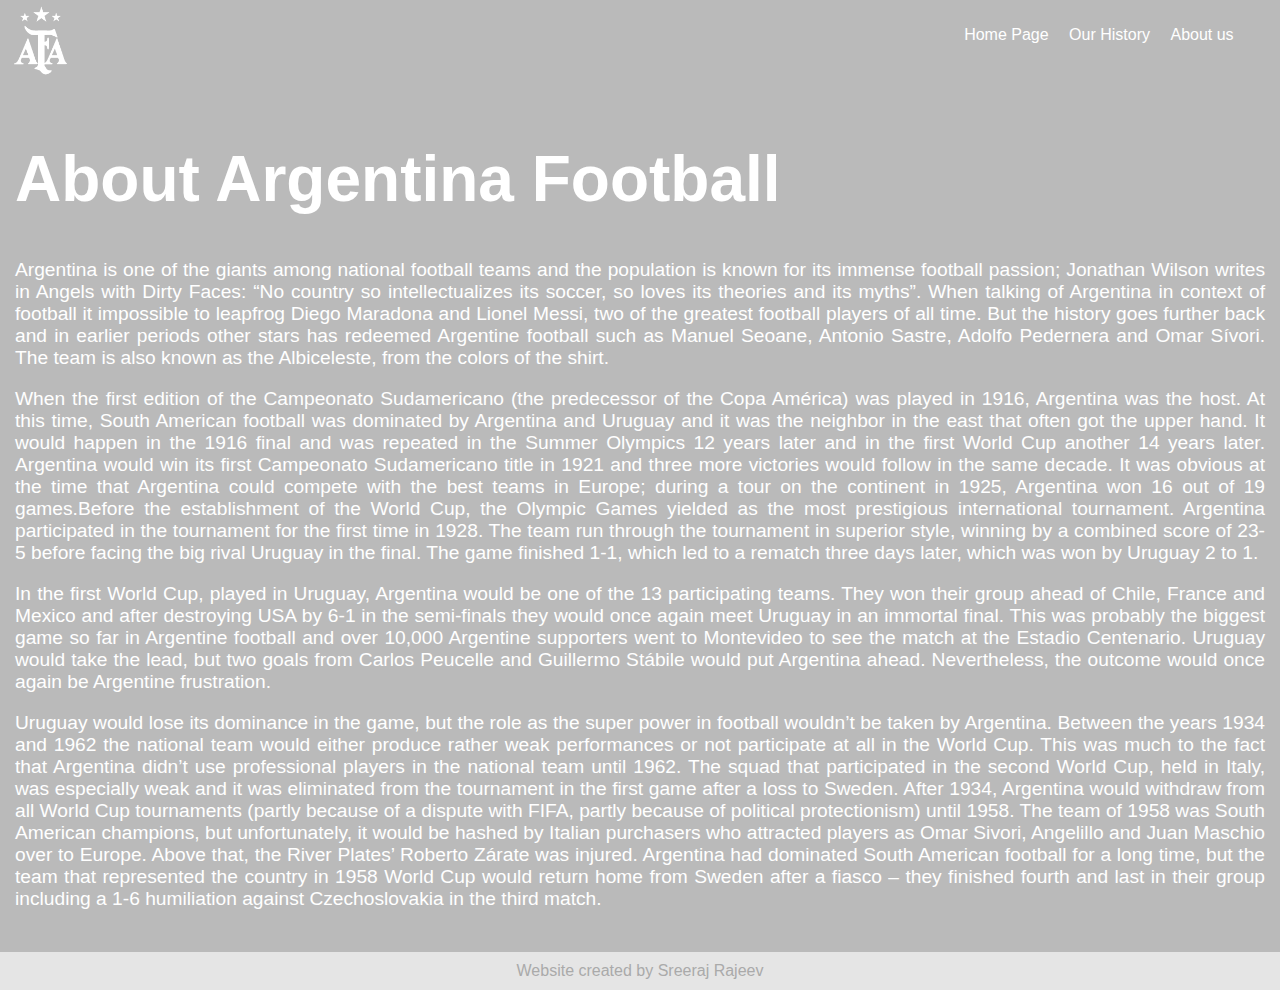
<file: about.html>
<!DOCTYPE html>
<html>
<head>
<meta name="viewport" content="width=device-width, initial-scale=1.0">
<!-- CSS STYLE SHEET -->
<link rel="stylesheet" href="styles.css">
<!-- CUSTOM STYLING FOR selection LIST SCREEN -->
<style>
    body {
      box-shadow: inset 0 0 0 1000px rgba(22, 21, 21, 0.294);
      background-image: url('https://www.afa.com.ar/upload/ads/front/lpfweb.jpg');
      background-position: right top;
    }
</style>
</head>

<body>
<!-- APPBAR -->
<div id="appbar">
    <img src="assets/afa_logo.png" alt="AFA Logo" width="80" height="80">
     <!-- DRAWER ROUTE NAVIGATION BUTTONS -->
     <div class="menu">
        <a class="drawer_button_home" href="index.html">Home Page</a>
        <a class="drawer_button_selection" href="selection.html">Our History</a>
        <a class="drawer_button_history" href="about.html">About us</a>
    </div>
  </div>

  <div class="contents">
    <h1>About Argentina Football</h1>
    <p>Argentina is one of the giants among national football teams and the population is known for its immense football passion; Jonathan Wilson writes in Angels with Dirty Faces: “No country so intellectualizes its soccer, so loves its theories and its myths”. When talking of Argentina in context of football it impossible to leapfrog Diego Maradona and Lionel Messi, two of the greatest football players of all time. But the history goes further back and in earlier periods other stars has redeemed Argentine football such as Manuel Seoane, Antonio Sastre, Adolfo Pedernera and Omar Sívori. The team is also known as the Albiceleste, from the colors of the shirt.</p>
    <p>When the first edition of the Campeonato Sudamericano (the predecessor of the Copa América) was played in 1916, Argentina was the host. At this time, South American football was dominated by Argentina and Uruguay and it was the neighbor in the east that often got the upper hand. It would happen in the 1916 final and was repeated in the Summer Olympics 12 years later and in the first World Cup another 14 years later. Argentina would win its first Campeonato Sudamericano title in 1921 and three more victories would follow in the same decade. It was obvious at the time that Argentina could compete with the best teams in Europe; during a tour on the continent in 1925, Argentina won 16 out of 19 games.Before the establishment of the World Cup, the Olympic Games yielded as the most prestigious international tournament. Argentina participated in the tournament for the first time in 1928. The team run through the tournament in superior style, winning by a combined score of 23-5 before facing the big rival Uruguay in the final. The game finished 1-1, which led to a rematch three days later, which was won by Uruguay 2 to 1. </p>      
    <p>In the first World Cup, played in Uruguay, Argentina would be one of the 13 participating teams. They won their group ahead of Chile, France and Mexico and after destroying USA by 6-1 in the semi-finals they would once again meet Uruguay in an immortal final. This was probably the biggest game so far in Argentine football and over 10,000 Argentine supporters went to Montevideo to see the match at the Estadio Centenario. Uruguay would take the lead, but two goals from Carlos Peucelle and Guillermo Stábile would put Argentina ahead. Nevertheless, the outcome would once again be Argentine frustration.</p>      
    <p>Uruguay would lose its dominance in the game, but the role as the super power in football wouldn’t be taken by Argentina. Between the years 1934 and 1962 the national team would either produce rather weak performances or not participate at all in the World Cup. This was much to the fact that Argentina didn’t use professional players in the national team until 1962. The squad that participated in the second World Cup, held in Italy, was especially weak and it was eliminated from the tournament in the first game after a loss to Sweden. After 1934, Argentina would withdraw from all World Cup tournaments (partly because of a dispute with FIFA, partly because of political protectionism) until 1958. The team of 1958 was South American champions, but unfortunately, it would be hashed by Italian purchasers who attracted players as Omar Sivori, Angelillo and Juan Maschio over to Europe. Above that, the River Plates’ Roberto Zárate was injured. Argentina had dominated South American football for a long time, but the team that represented the country in 1958 World Cup would return home from Sweden after a fiasco – they finished fourth and last in their group including a 1-6 humiliation against Czechoslovakia in the third match.</p>      
  </div>

<!-- BOTTOM BAR -->
<div id="bottom_bar">Website created by Sreeraj Rajeev</div>

</body>
</html>
</file>
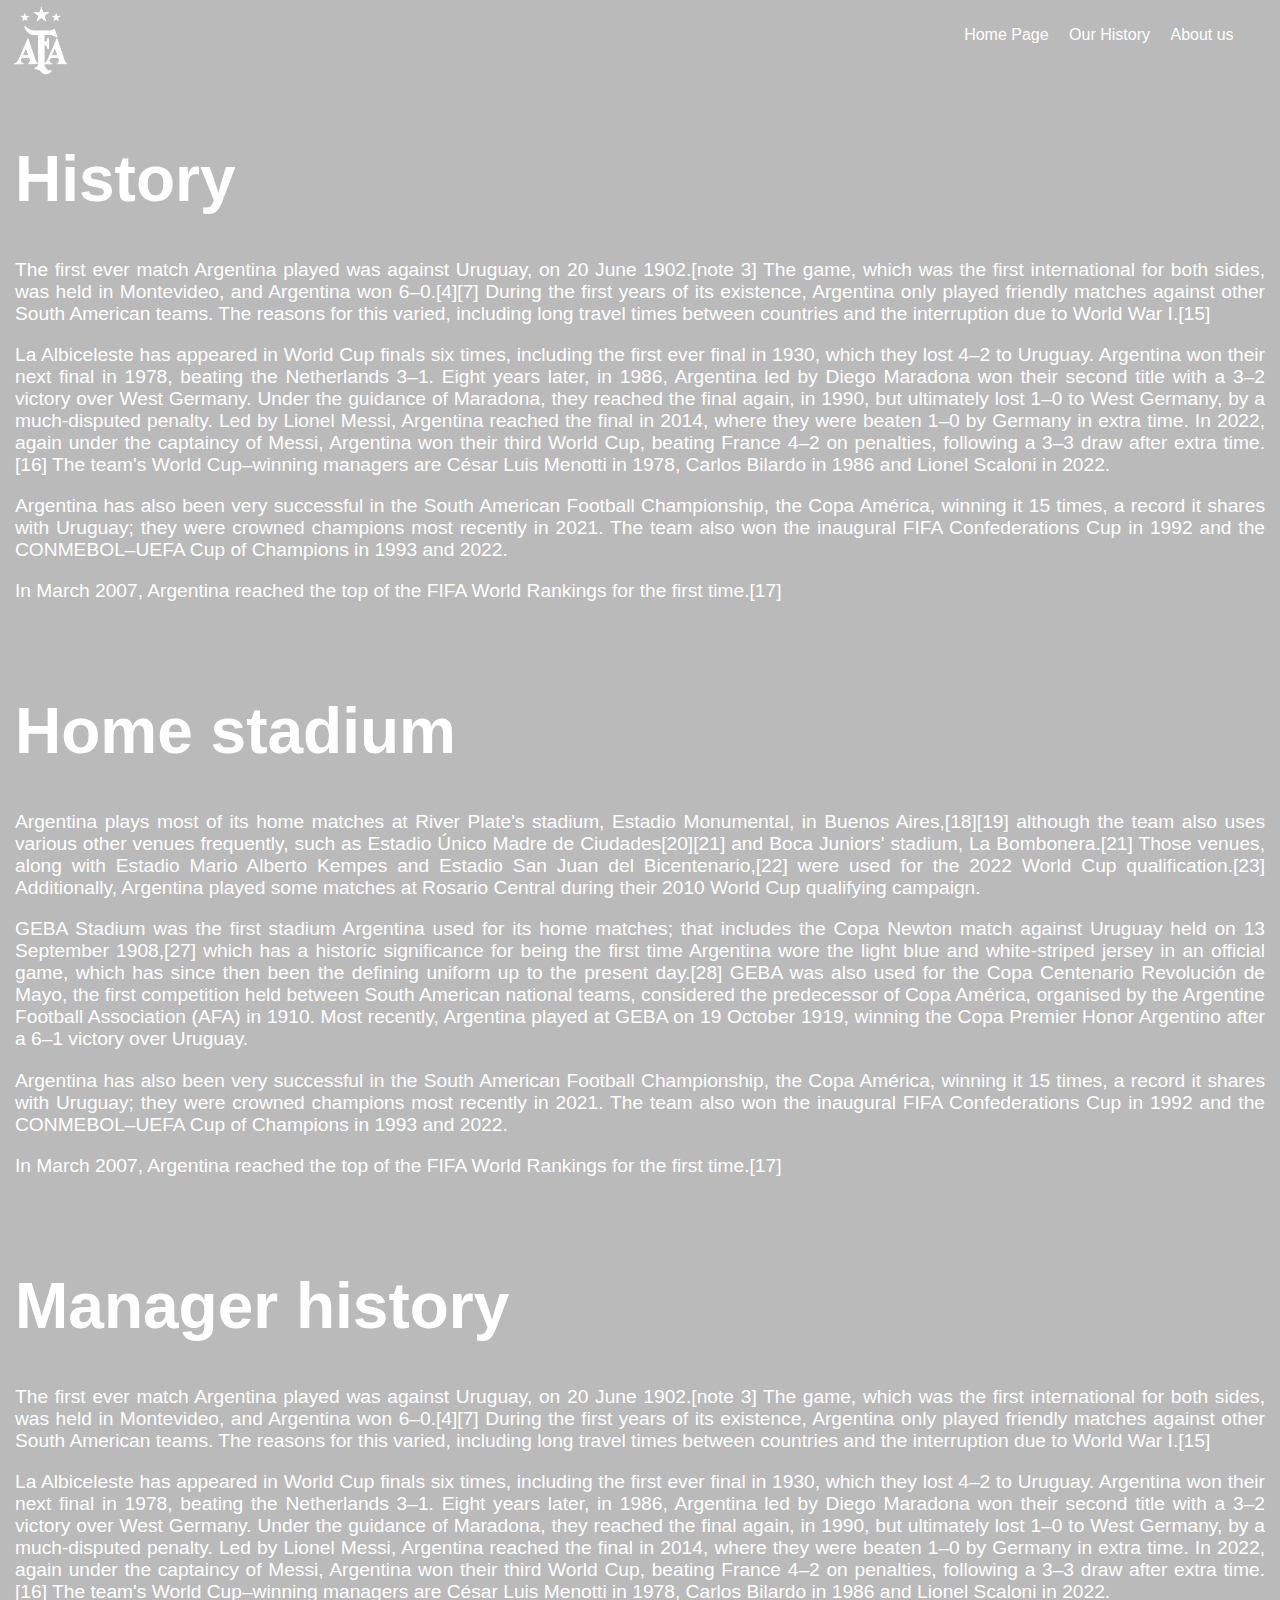
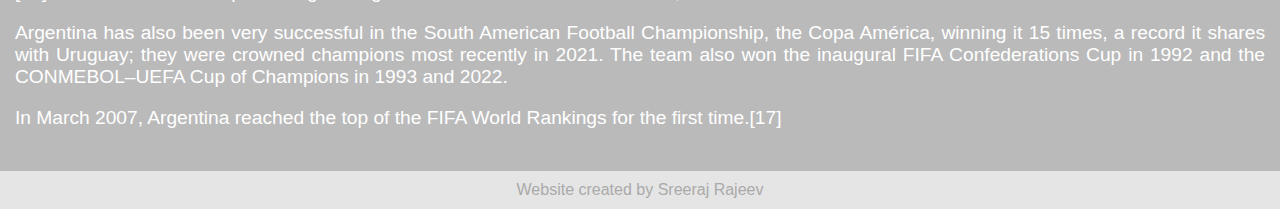
<file: selection.html>
<!DOCTYPE html>
<html>
<head>
<meta name="viewport" content="width=device-width, initial-scale=1.0">
<!-- CSS STYLE SHEET -->
<link rel="stylesheet" href="styles.css">
<!-- CUSTOM STYLING FOR selection LIST SCREEN -->
<style>
  body {
    box-shadow: inset 0 0 0 1000px rgba(22, 21, 21, 0.294);
    background-image: url('https://images.hindustantimes.com/img/2022/12/19/1600x900/WCup-Argentina-France-Soccer-204_1671392414234_1671392414234_1671438141645_1671438141645.jpg');
    background-position: right top;
  }
</style>
</head>

<body>
      <!-- APPBAR -->
      <div id="appbar">
          <img src="assets/afa_logo.png" alt="AFA Logo" width="80" height="80">
           <!-- DRAWER ROUTE NAVIGATION BUTTONS -->
           <div class="menu">
              <a class="drawer_button_home" href="index.html">Home Page</a>
              <a class="drawer_button_selection" href="selection.html">Our History</a>
              <a class="drawer_button_history" href="about.html">About us</a>
           </div>
      </div>

  <!-- CONTENTS -->
  <div class="contents">
      
      <h1>History</h1>
    
        <p>The first ever match Argentina played was against Uruguay, on 20 June 1902.[note 3] The game, which was the first international for both sides, was held in Montevideo, and Argentina won 6–0.[4][7] During the first years of its existence, Argentina only played friendly matches against other South American teams. The reasons for this varied, including long travel times between countries and the interruption due to World War I.[15]</p>
        <p>La Albiceleste has appeared in World Cup finals six times, including the first ever final in 1930, which they lost 4–2 to Uruguay. Argentina won their next final in 1978, beating the Netherlands 3–1. Eight years later, in 1986, Argentina led by Diego Maradona won their second title with a 3–2 victory over West Germany. Under the guidance of Maradona, they reached the final again, in 1990, but ultimately lost 1–0 to West Germany, by a much-disputed penalty. Led by Lionel Messi, Argentina reached the final in 2014, where they were beaten 1–0 by Germany in extra time. In 2022, again under the captaincy of Messi, Argentina won their third World Cup, beating France 4–2 on penalties, following a 3–3 draw after extra time.[16] The team's World Cup–winning managers are César Luis Menotti in 1978, Carlos Bilardo in 1986 and Lionel Scaloni in 2022.</p>      
        <p>Argentina has also been very successful in the South American Football Championship, the Copa América, winning it 15 times, a record it shares with Uruguay; they were crowned champions most recently in 2021. The team also won the inaugural FIFA Confederations Cup in 1992 and the CONMEBOL–UEFA Cup of Champions in 1993 and 2022.</p>      
        <p>In March 2007, Argentina reached the top of the FIFA World Rankings for the first time.[17]</p>      
  </div>

  <div class="contents">

      <h1>Home stadium</h1>
          
          <p>Argentina plays most of its home matches at River Plate's stadium, Estadio Monumental, in Buenos Aires,[18][19] although the team also uses various other venues frequently, such as Estadio Único Madre de Ciudades[20][21] and Boca Juniors' stadium, La Bombonera.[21] Those venues, along with Estadio Mario Alberto Kempes and Estadio San Juan del Bicentenario,[22] were used for the 2022 World Cup qualification.[23] Additionally, Argentina played some matches at Rosario Central during their 2010 World Cup qualifying campaign.</p>
          <p>GEBA Stadium was the first stadium Argentina used for its home matches; that includes the Copa Newton match against Uruguay held on 13 September 1908,[27] which has a historic significance for being the first time Argentina wore the light blue and white-striped jersey in an official game, which has since then been the defining uniform up to the present day.[28] GEBA was also used for the Copa Centenario Revolución de Mayo, the first competition held between South American national teams, considered the predecessor of Copa América, organised by the Argentine Football Association (AFA) in 1910. Most recently, Argentina played at GEBA on 19 October 1919, winning the Copa Premier Honor Argentino after a 6–1 victory over Uruguay.</p>      
          <p>Argentina has also been very successful in the South American Football Championship, the Copa América, winning it 15 times, a record it shares with Uruguay; they were crowned champions most recently in 2021. The team also won the inaugural FIFA Confederations Cup in 1992 and the CONMEBOL–UEFA Cup of Champions in 1993 and 2022.</p>      
          <p>In March 2007, Argentina reached the top of the FIFA World Rankings for the first time.[17]</p>      
  </div>

  <div class="contents">

    <h1>Manager history</h1>

        <p>The first ever match Argentina played was against Uruguay, on 20 June 1902.[note 3] The game, which was the first international for both sides, was held in Montevideo, and Argentina won 6–0.[4][7] During the first years of its existence, Argentina only played friendly matches against other South American teams. The reasons for this varied, including long travel times between countries and the interruption due to World War I.[15]</p>
        <p>La Albiceleste has appeared in World Cup finals six times, including the first ever final in 1930, which they lost 4–2 to Uruguay. Argentina won their next final in 1978, beating the Netherlands 3–1. Eight years later, in 1986, Argentina led by Diego Maradona won their second title with a 3–2 victory over West Germany. Under the guidance of Maradona, they reached the final again, in 1990, but ultimately lost 1–0 to West Germany, by a much-disputed penalty. Led by Lionel Messi, Argentina reached the final in 2014, where they were beaten 1–0 by Germany in extra time. In 2022, again under the captaincy of Messi, Argentina won their third World Cup, beating France 4–2 on penalties, following a 3–3 draw after extra time.[16] The team's World Cup–winning managers are César Luis Menotti in 1978, Carlos Bilardo in 1986 and Lionel Scaloni in 2022.</p>      
        <p>Argentina has also been very successful in the South American Football Championship, the Copa América, winning it 15 times, a record it shares with Uruguay; they were crowned champions most recently in 2021. The team also won the inaugural FIFA Confederations Cup in 1992 and the CONMEBOL–UEFA Cup of Champions in 1993 and 2022.</p>      
        <p>In March 2007, Argentina reached the top of the FIFA World Rankings for the first time.[17]</p>           
  </div>

<!-- BOTTOM BAR -->
<div id="bottom_bar">Website created by Sreeraj Rajeev</div>

</body>
</html>
</file>
<file: styles.css>
* {
    box-sizing: border-box;
  }

  #overlay{
    box-shadow: inset 0 0 0 1000px rgba(22, 21, 21, 0.597);
    padding: 0%;
    margin: 0%;
    width: 100%;
    height: 100%;
  }

  .image1_background{
    background-image: url('assets/messi.jpeg');
    background-position: right center;
    background-size: cover;
  }

  .number{
    color: white;
    font-size: xx-large;
  }

/* BODY CSS */
  body{
    height:100%;
    padding:0;
    margin:0;
    font-family:'Gill Sans', 'Gill Sans MT', Calibri, 'Trebuchet MS', sans-serif;
    color:#aaaaaa;
    z-index: 0;
  }

/* HEADER CSS */

  #header{
    margin-top: 10%;
    width: 70%;
    color: #000;
    padding:15px;
    text-align:left;
    font-size: 2vw; 
    color: white;
  }

  .selection #header{
    background-color:#00000094;
    /* padding-top:15px; */
    text-align:center;
    font-size: medium; 
  }

  .main_content h1{
    color: white;
    font-size: xx-large;
  }


  /* BOTTOM BAR CSS */
  #bottom_bar{
    background-color:#e5e5e5;
    text-align:center;
    padding:10px;margin-top:7px;
  }

  /* DRAWER BUTTON COMMON CSS */
  .menu a:link{
    /* background-color: rgb(56, 191, 236); */
    padding: 8px;
    margin-top: 7px;
    display: inline;
    width: 100%;
    height: 120%;
    text-decoration: none;
    color: white;
  }

  .menu a:visited{
    color: white;
  }

  .menu a:hover {
    /* background-color: rgb(55, 167, 189); */
    padding: 8px;
    margin-top: 7px;
    display: inline;
    width: 100%;
    color: white;
  }

  .menu a:active {
    background-color: rgba(211, 211, 211, 0.479);
    padding: 8px;
    margin-top: 7px;
    display: inline;
    width: 100%;
    color: black;
  }

  
  /* HOME PAGE DRAWER BUTTON CSS */
  #drawer_button_home a:link{
    background-color: lightblue;
    color: white;
  }
  
  #drawer_button_home a:hover {
    background-color: rgb(55, 167, 189);
    color: white;
  }

  #drawer_button_home a:active {
    background-color: darkblue;
    color: black;
  }

  /* SELECTION PAGE DRAWER BUTTON CSS */
  #drawer_button_selection a:link{
    background-color: lightblue;
    color: white;
    
  }
  
  #drawer_button_selection a:hover {
    background-color: rgb(55, 167, 189);
    color: white;
  }

  #drawer_button_selection a:active {
    background-color: darkblue;
    color: black;
  }

  /* HISTORY PAGE DRAWER BUTTON CSS */
  #drawer_button_history a:link{
    background-color: lightblue;
    color: white;
  }
  
  #drawer_button_history a:hover {
    background-color: rgb(55, 167, 189);
    color: white;
  }

  #drawer_button_history a:active {
    background-color: darkblue;
    color: black;
  }

  /* MAIN HEADER CSS */
  #header h1{
    color: white;
  }

  /* MAIN CONTENT CSS */
  .main_content h2{
    color: black;
  }

/* MAIN CONTENT CSS */
  .main_content {
    float: left;
    width: 80%;
    padding: 0 20px;
  }

  /* MENU CONTENT CSS */
  .menu {
    float: right;
    text-align: center;
    padding-left: 1.5%;
    right: 1.5%;
    margin-top: 2%;
    margin-right: 3%;
  }
  
  /* SUB CONTENT CSS */
  .sub_content {
    width: 100%;
    float: right;
    padding-left: 4%;
    right: 1.5%;
    margin-top: 2%;
    margin-right: 3%;
  }

  .sub_content h2{
    color: white;
    font-size: xx-large;
    
  }

  .sub_content p{
    color: white;
    font-size:large;
    margin-right: 4%;
  }

  /* SELECTION TABLE CSS */
  #players {
    font-family: Arial, Helvetica, sans-serif;
    border-collapse: collapse;
    width: 100%;
  }
  
  #players td, #players th {
    border: 1px solid #ddd;
    padding: 8px;
  }
  
  #players tr{background-color: #fff9f9bd; color: black;}
  
  #players tr:hover {background-color: #ddd;}
  
  #players th {
    padding-top: 12px;
    padding-bottom: 12px;
    text-align: left;
    background-color: rgb(0, 147, 188);
    color: white;
  }

  .row{
    margin-right: 2%;
    margin-left: 2%;
    box-shadow: inset 0 0 0 1000px rgba(8, 1, 1, 0.536);
    display: flex;
  }

  .side_image{
    width: 600px;
    height: 400px;
    object-fit:fill;
  }

  .contents{
   padding:15px;
   text-align:center;
  }

  .contents h1{
    text-align: start;
    font-size: 5vw;
    color: #fff;
  }

  .contents p{
    text-align: justify;
    font-size:larger;
    color: #fff;
  }


  /* FOR RESPONSIVENESS */
  @media only screen and (max-width: 370px) {
    /* For mobile phones: */
    .main,.right {
      width: 100%;
    }
    .menu{
      flex-direction: column;
    }
    .contents h1{
      font-size:15vw;
    }
    .contents p{
      font-size:4vw;
    }

    #header{
      margin-top: 10%;
      width: 70%;
      color: #fff;
      text-align:right;
      font-size: 2vw; 
      color: white;
    }

    .image1_background{
      background-image: url('assets/messi.jpeg');
      background-position: right;
      background-size: inherit;
      background-repeat: space;
      
    }

    .row{
      margin-right: 2%;
      margin-left: 2%;
      box-shadow: inset 0 0 0 1000px rgba(8, 1, 1, 0.536);
      flex-direction: column;
    }

    .side_image{
        width: 50%; /* adjust the image size for mobile */
        height: auto;
    }
  }



  @media only screen and (max-width: 620px) {
    /* For mobile phones: */
    .main,.right {
      width: 100%;
    }
    .contents h1{
      font-size:15vw;
    }
    .contents p{
      font-size:4vw;
    }

    #header{
      margin-top: 10%;
      width: 70%;
      color: #fff;
      text-align:right;
      font-size: 2vw; 
      color: white;
    }

    .image1_background{
      background-image: url('assets/messi.jpeg');
      background-position: right;
      background-size: inherit;
      background-repeat: space;
      
    }

    .row{
      margin-right: 2%;
      margin-left: 2%;
      box-shadow: inset 0 0 0 1000px rgba(8, 1, 1, 0.536);
      flex-direction: column;
    }

    .side_image{
        width: 50%; /* adjust the image size for mobile */
        height: auto;
    }
  }


  @media only screen and (max-width: 1115px) {
    /* For mobile phones: */
    .main,.right {
      width: 100%;
    }
    .contents h1{
      font-size:15vw;
    }
    .contents p{
      font-size:4vw;
    }

    #header{
      margin-top: 10%;
      width: 70%;
      color: #fff;
      text-align:left;
      font-size: 2vw; 
      color: white;
    }

    .image1_background{
      background-image: url('assets/messi.jpeg');
      background-position: right;
      background-size: inherit;
      background-repeat: space;
      
    }

    .row{
      margin-right: 2%;
      margin-left: 2%;
      box-shadow: inset 0 0 0 1000px rgba(8, 1, 1, 0.536);
      flex-direction: column;
    }

    .side_image{
        width: 100%; /* adjust the image size for mobile */
        height: auto;
    }

    .sub_content h2{
      margin-right: 4%;
    }

    .sub_content p{
      margin-right: 4%;
    }
  }
</file>
